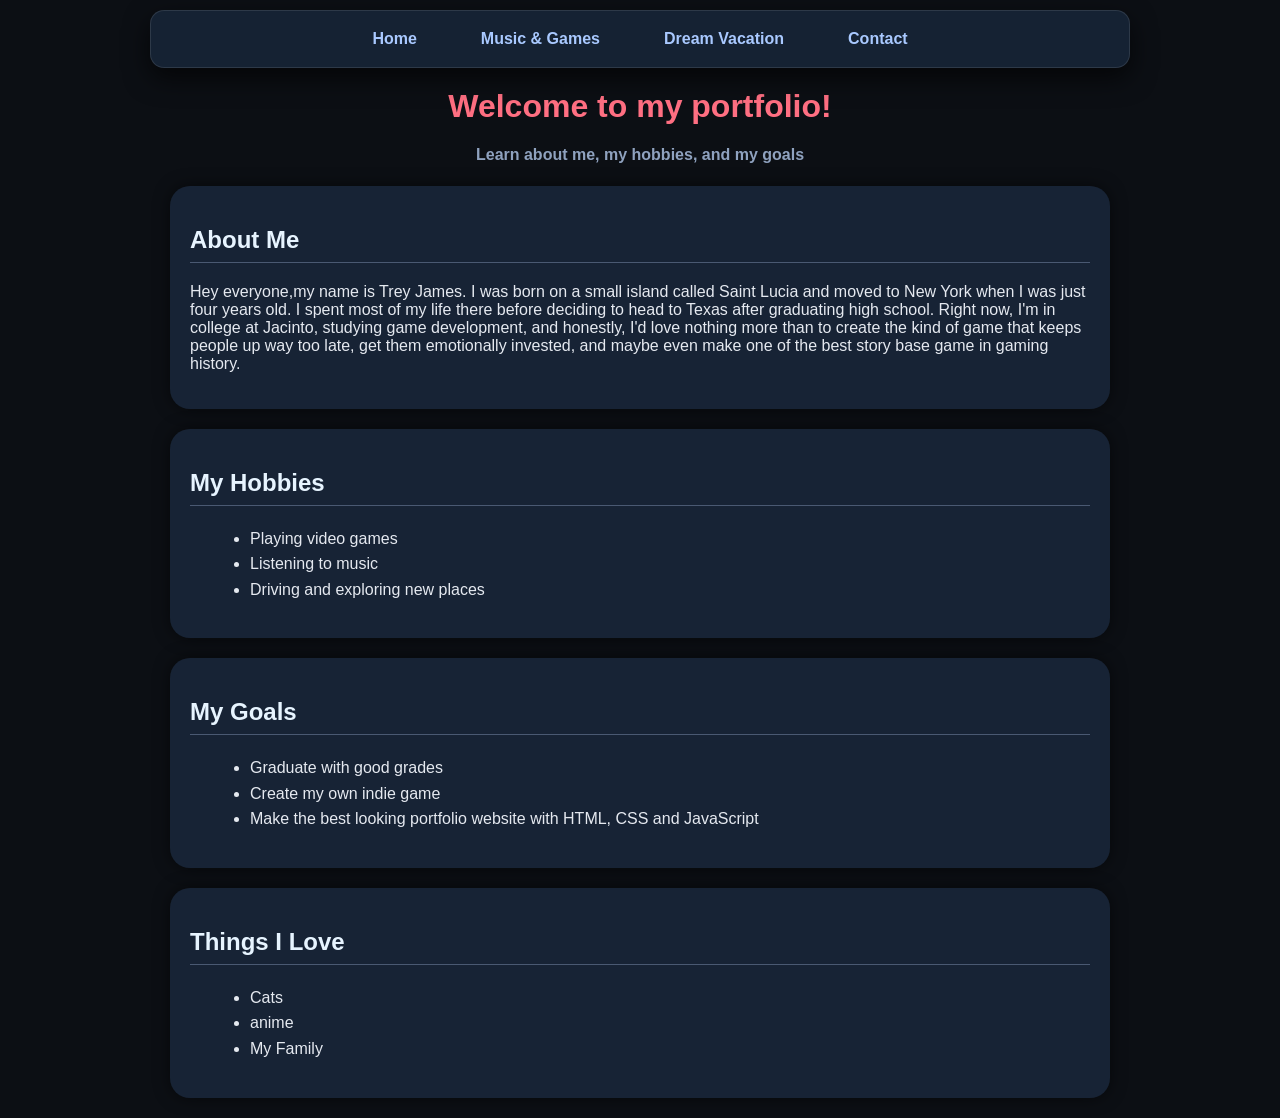
<file: index.html>
<!DOCTYPE html>
<html lang="en">
<head>
    <meta charset="UTF-8">
    <meta name="viewport" content="width=device-width, initial-scale=1.0">
    <title>Trey's portfolio</title>
    <link rel="stylesheet" href="styles.css">
</head>
<body>
    <nav>
        <ul>
            <li><a href="index.html">Home</a></li>
            <li><a href="games&music.html">Music & Games</a></li>
            <li><a href="vacation.html">Dream Vacation</a></li>
            <li><a href="contact.html">Contact</a></li>
        </ul>
    </nav>
    <div class ="contact info">
    <h1>Welcome to my portfolio!</h1>
    <h4>Learn about me, my hobbies, and my goals</h4>
    </div>

    <div class="content-box">
        <h2>About Me</h2>
        <p>Hey everyone,my name is Trey James. I was born on a small island called Saint Lucia and moved to New York when I was just four years old.
             I spent most of my life there before deciding to head to Texas after graduating high school. Right now, I'm in college at Jacinto,
              studying game development, and honestly, I'd love nothing more than to create the kind of game that keeps people up way too late,
               get them emotionally invested, and maybe even make one of the best story base game in gaming history.</p>
    </div>
    <div class="content-box">
        <h2>My Hobbies</h2>
        <ul>
            <li>Playing video games</li>
            <li>Listening to music</li>
            <li>Driving and exploring new places</li>
        </ul>
    </div>
    <div class="content-box">
        <h2>My Goals</h2>
        <ul>
            <li>Graduate with good grades</li>
            <li>Create my own indie game</li>
            <li>Make the best looking portfolio website with HTML, CSS and JavaScript</li>
        </ul>
    </div>
    <div class="content-box">
        <h2>Things I Love</h2>
        <ul>
            <li>Cats</li>
            <li>anime</li>
            <li>My Family</li>
        </ul>
    </div>
</body>
</html>
</file>
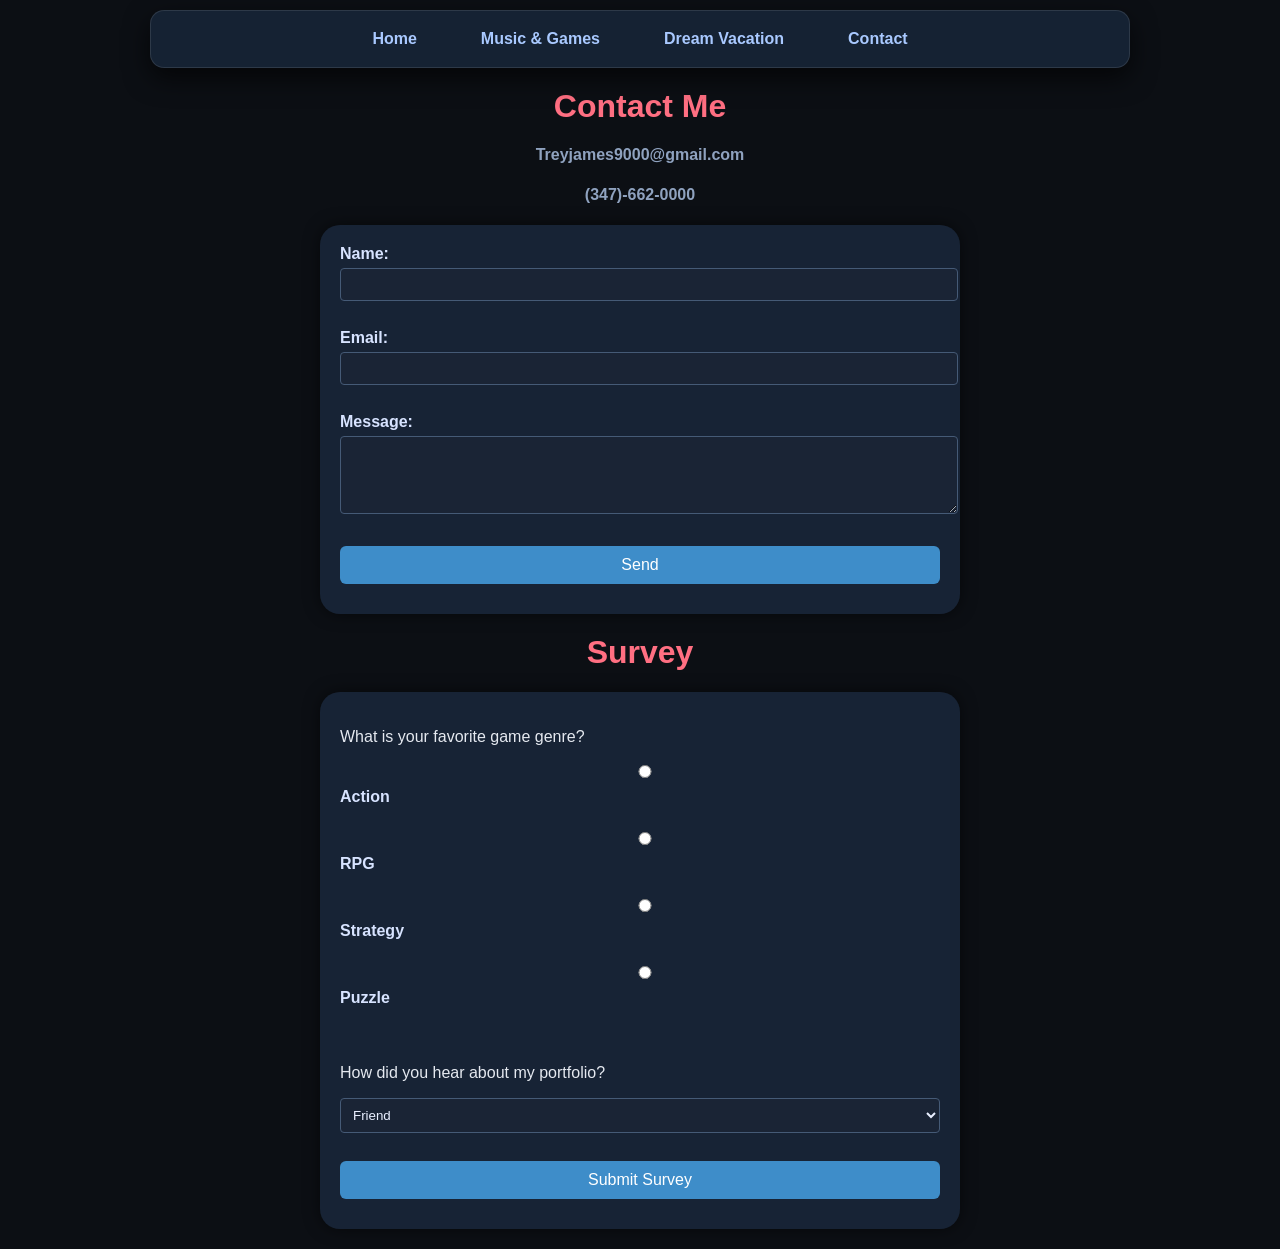
<file: contact.html>
<!DOCTYPE html>
<html lang="en">
<head>
    <meta charset="UTF-8">
    <meta name="viewport" content="width=device-width, initial-scale=1.0">
    <title>Contact and Survey - Trey's Portfolio</title>
    <link rel="stylesheet" href="styles.css">
</head>
<body>
    <nav>
        <ul>
            <li><a href="index.html">Home</a></li>
            <li><a href="games&music.html">Music & Games</a></li>
            <li><a href="vacation.html">Dream Vacation</a></li>
            <li><a href="contact.html">Contact</a></li>
        </ul>
    </nav>
    <h1>Contact Me</h1>
    <div class ="contact info">
         <h4>Treyjames9000@gmail.com</h4>
        <h4>(347)-662-0000</h4>
    </div>

    <form action="#" method="post">
        <label for="name">Name:</label>
        <input type="text" id="name" name="name" required><br><br>
        <label for="email">Email:</label>
        <input type="email" id="email" name="email" required><br><br>
        <label for="message">Message:</label>
        <textarea id="message" name="message" rows="4" required></textarea><br><br>
        <input type="submit" value="Send">
    </form>
    <h1>Survey</h1>
    <form action="#" method="post">
        <p>What is your favorite game genre?</p>
        <input type="radio" id="action" name="genre" value="action">
        <label for="action">Action</label><br>
        <input type="radio" id="rpg" name="genre" value="rpg">
        <label for="rpg">RPG</label><br>
        <input type="radio" id="strategy" name="genre" value="strategy">
        <label for="strategy">Strategy</label><br>
        <input type="radio" id="puzzle" name="genre" value="puzzle">
        <label for="puzzle">Puzzle</label><br><br>
        <p>How did you hear about my portfolio?</p>
        <select name="source">
            <option value="friend">Friend</option>
            <option value="social">Social Media</option>
            <option value="search">Search Engine</option>
            <option value="other">Other</option>
        </select><br><br>
        <input type="submit" value="Submit Survey">
    </form>
</body>
</html>
</file>
<file: styles.css>
body {
    font-family: Arial, sans-serif;
    background-color: #0c0f14;
    color: #e5e9f0;
    margin: 0;
    padding: 0;
}

nav {
    background-color: #152233;
    padding: 20px;
    box-shadow: 0 10px 26px rgba(0, 0, 0, 0.65), inset 0 0 0 1px rgba(255, 255, 255, 0.1);
    border-radius: 14px;
    margin: 10px auto;
    max-width: 940px;
    position: relative;
}

nav ul {
    list-style-type: none;
    margin: 0;
    padding: 0;
    display: flex;
    justify-content: center;
}

nav li {
    margin: 0 20px;
}

nav a {
    color: #a9c9ff;
    text-decoration:solid;
    font-weight: bold;
    padding: 8px 12px;
    border-radius: 8px;
    transition: all 0.2s ease;
}

nav a:hover {
    color: #ffffff;
    box-shadow: 0 0 1\8px rgba(82, 124, 172, 0.75);
    background: rgba(94, 132, 182, 0);
    outline: auto 1px rgba(255, 255, 255, 0.15);
}

h1 {
    color: #ff6f82;
    text-align: center;
    margin-top: 20px;
}

h2 {
    color: #b0c9e4;
}

.contact.info {
    color: #8fa2bf;
    text-align: center;
    margin-top: 4px;   
}
ul {
    list-style-type: disc;
    margin-left: 20px;
}

form {
    max-width: 600px;
    margin: 20px auto;
    padding: 20px;
    background-color: rgba(26, 40, 60, 0.82);
    border-radius: 20px;
    box-shadow: 0 0 16px rgba(0, 0, 0, 0.55);
}

label {
    display: block;
    margin-bottom: 5px;
    font-weight: bold;
    color: #d7e3ff;
}

.radio-label {
    display: inline;
    margin-bottom: 0;
    font-weight: normal;
    color: #d7e3ff;
}

input[type="radio"] {
    margin-right: 50px;
}

input, textarea, select {
    width: 100%;
    padding: 8px;
    margin-bottom: 10px;
    border: 1px solid #455a76;
    border-radius: 4px;
    background-color: #1a2435;
    color: #e9efff;
}

input::placeholder, textarea::placeholder {
    color: #8fa2bf;
}

input[type="submit"] {
    background-color: #3e8dc9;
    color: #ffffff;
    border: none;
    padding: 10px;
    cursor: pointer;
    font-size: 16px;
    border-radius: 6px;
}

input[type="submit"]:hover {
    background-color: #5ce09e;
    color: #000000; 
}

img {
    display: block;
    margin: 50px auto;
    max-width: 100%;
    height: auto;
    border: 1px solid rgb(0, 0, 0);
}

iframe {
    display: block;
    margin: 20px auto;
    border: 1px solid rgba(255, 255, 255, 0.15);
}

    .hero {
    text-align: center;
    padding: 40px 20px;
    margin: 16px auto;
    max-width: 900px;
    border-radius: 20px;
    background: rgba(26, 40, 60, 0.87);
    box-shadow: 0 10px 24px rgba(0, 0, 0, 0.35);
}

.hero h1 {
    font-size: clamp(1.8rem, 4vw, 2.8rem);
    color: #ff6f82;
    margin: 0 0 10px;
}

.hero p {
    color: #dde6ff;
    font-size: 1.1rem;
}

.content-box h2 {
    color: #e7f4ff;
    border-bottom: 1px solid rgba(191, 216, 255, 0.3);
    padding-bottom: 8px;
    margin-top: 20px;
}

.content-box {
    max-width: 900px;
    margin: 20px auto;
    padding: 24px;
    background-color: rgba(26, 40, 60, 0.87);
    border-radius: 20px;
    box-shadow: 0 0 16px rgba(0, 0, 0, 0.55);
}

.content-box ul {
    margin-left: 20px;
    line-height: 1.6;
}

.gallery {
    display: grid;
    grid-template-columns: repeat(auto-fit, minmax(290px, 1fr));
    gap: 14px;
    margin-top: 10px;
}

.card {
    background-color: rgba(28, 46, 70, 0.82);
    border: 1px solid rgba(255, 255, 255, 0.14);
    border-radius: 14px;
    padding: 10px;
    text-align: center;
    box-shadow: 0 2px 12px rgba(0, 0, 0, 0.35);
}

.card p {
    margin-top: 10px;
    color: #d0e3ff;
    font-size: 0.95rem;
}

.music-section h2, .games-section h2 {
    margin-top: 0;
}

.video-wrap {
    margin-top: 20px;
}

.video-wrap iframe {
    width: 70%;
    max-width: 1500px;
    min-height: 320px;
}

.content-box ul li img {
    display: block;
    margin: 10px auto 0;
    width: min(280px, 100%);
    height: auto;
    border-radius: 12px;
    border: 1px solid rgba(255, 255, 255, 0.20);
    box-shadow: 0 4px 12px rgba(0, 0, 0, 0.35);
}

.content-box {
    max-width: 900px;
    margin: 20px auto;
    padding: 20px;
    background-color: rgba(26, 40, 60, 0.82);
    border-radius: 20px;
    box-shadow: 0 0 16px rgba(0, 0, 0, 0.55);
}

.framed {
    border: 3px solid #4a7cae;
    border-radius: 10px;
    box-shadow: 0 4px 8px rgba(0, 0, 0, 0.6);
    margin: 10px 0;
    width: 100%;
    max-width: 460px;
    max-height: 220px;
    height: 220px;
    object-fit: cover;
    transition: transform 0.3s ease;
}

.framed:hover {
    transform: scale(1.07);
}
</file>
